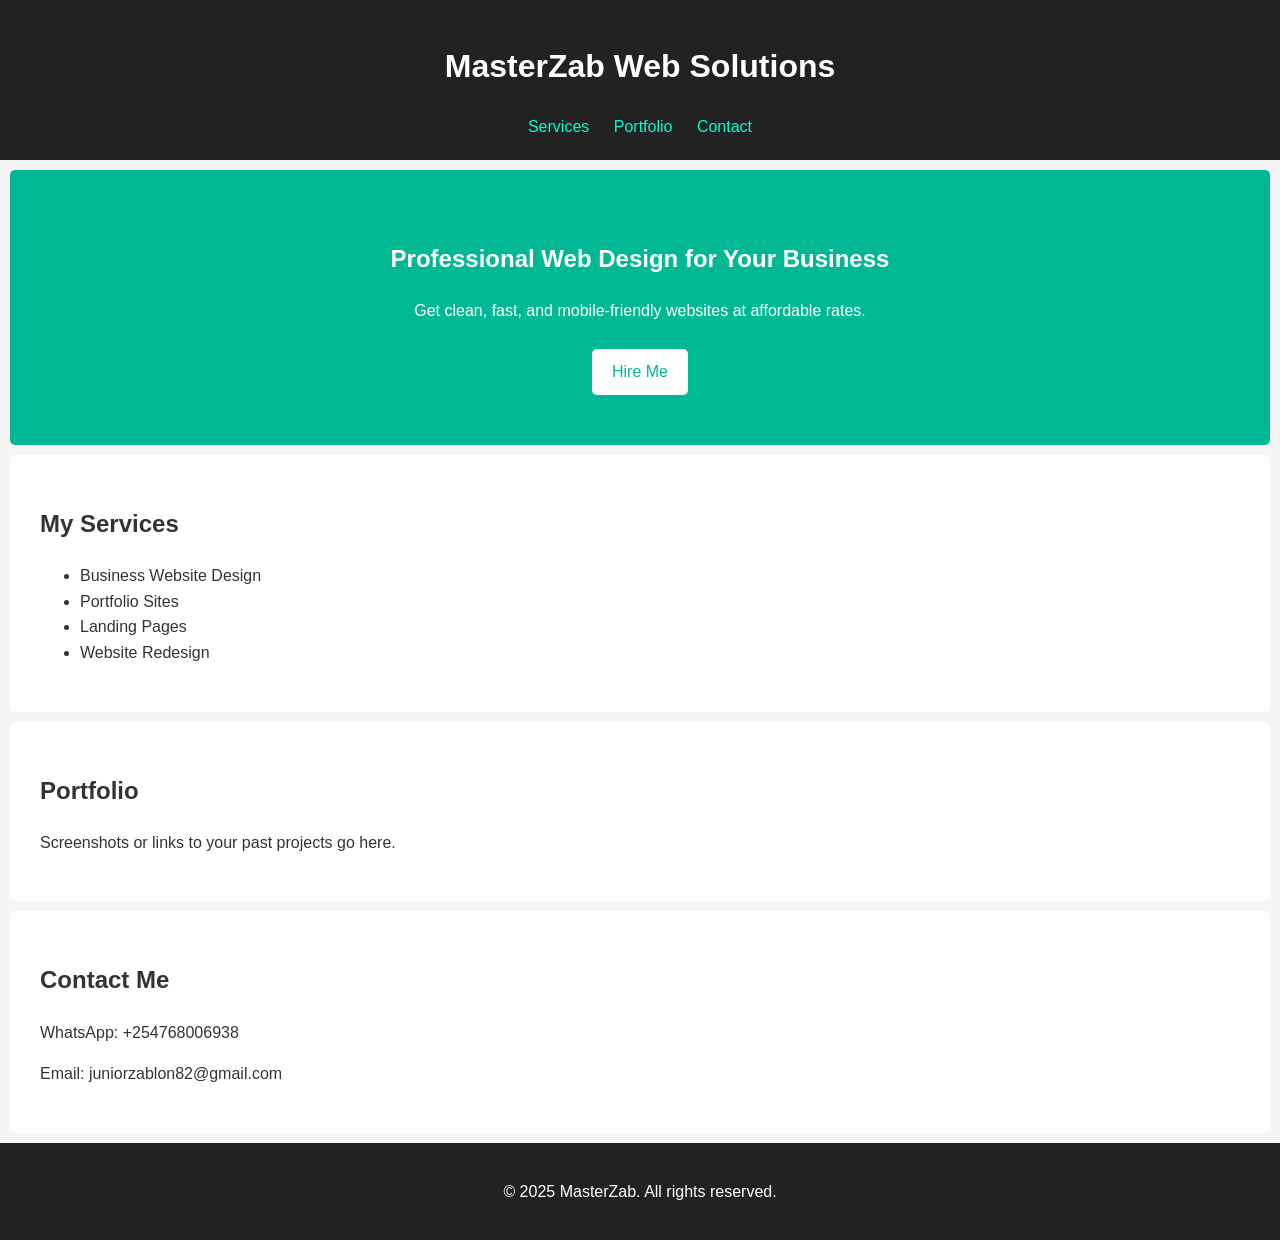
<file: masterzab-site/index.html>
<!DOCTYPE html>
<html lang="en">
<head>
  <meta charset="UTF-8" />
  <meta name="viewport" content="width=device-width, initial-scale=1.0" />
  <title>MasterZab Web Design</title>
  <link rel="stylesheet" href="style.css" />
</head>
<body>
  <header>
    <h1>MasterZab Web Solutions</h1>
    <nav>
      <a href="#services">Services</a>
      <a href="#portfolio">Portfolio</a>
      <a href="#contact">Contact</a>
    </nav>
  </header>

  <section class="hero">
    <h2>Professional Web Design for Your Business</h2>
    <p>Get clean, fast, and mobile-friendly websites at affordable rates.</p>
    <a href="#contact" class="btn">Hire Me</a>
  </section>

  <section id="services">
    <h2>My Services</h2>
    <ul>
 <li>Business Website Design</li>
      <li>Portfolio Sites</li>
      <li>Landing Pages</li>
      <li>Website Redesign</li>
    </ul>
  </section>

  <section id="portfolio">
    <h2>Portfolio</h2>
 <p>Screenshots or links to your past projects go here.</p>
    </section>
<section id="contact">
    <h2>Contact Me</h2>
    <p>WhatsApp: +254768006938</p>
    <p>Email: juniorzablon82@gmail.com</p>
  </section>

  <footer>
    <p>© 2025 MasterZab. All rights reserved.</p>
  </footer>
</body>
</html>
</file>
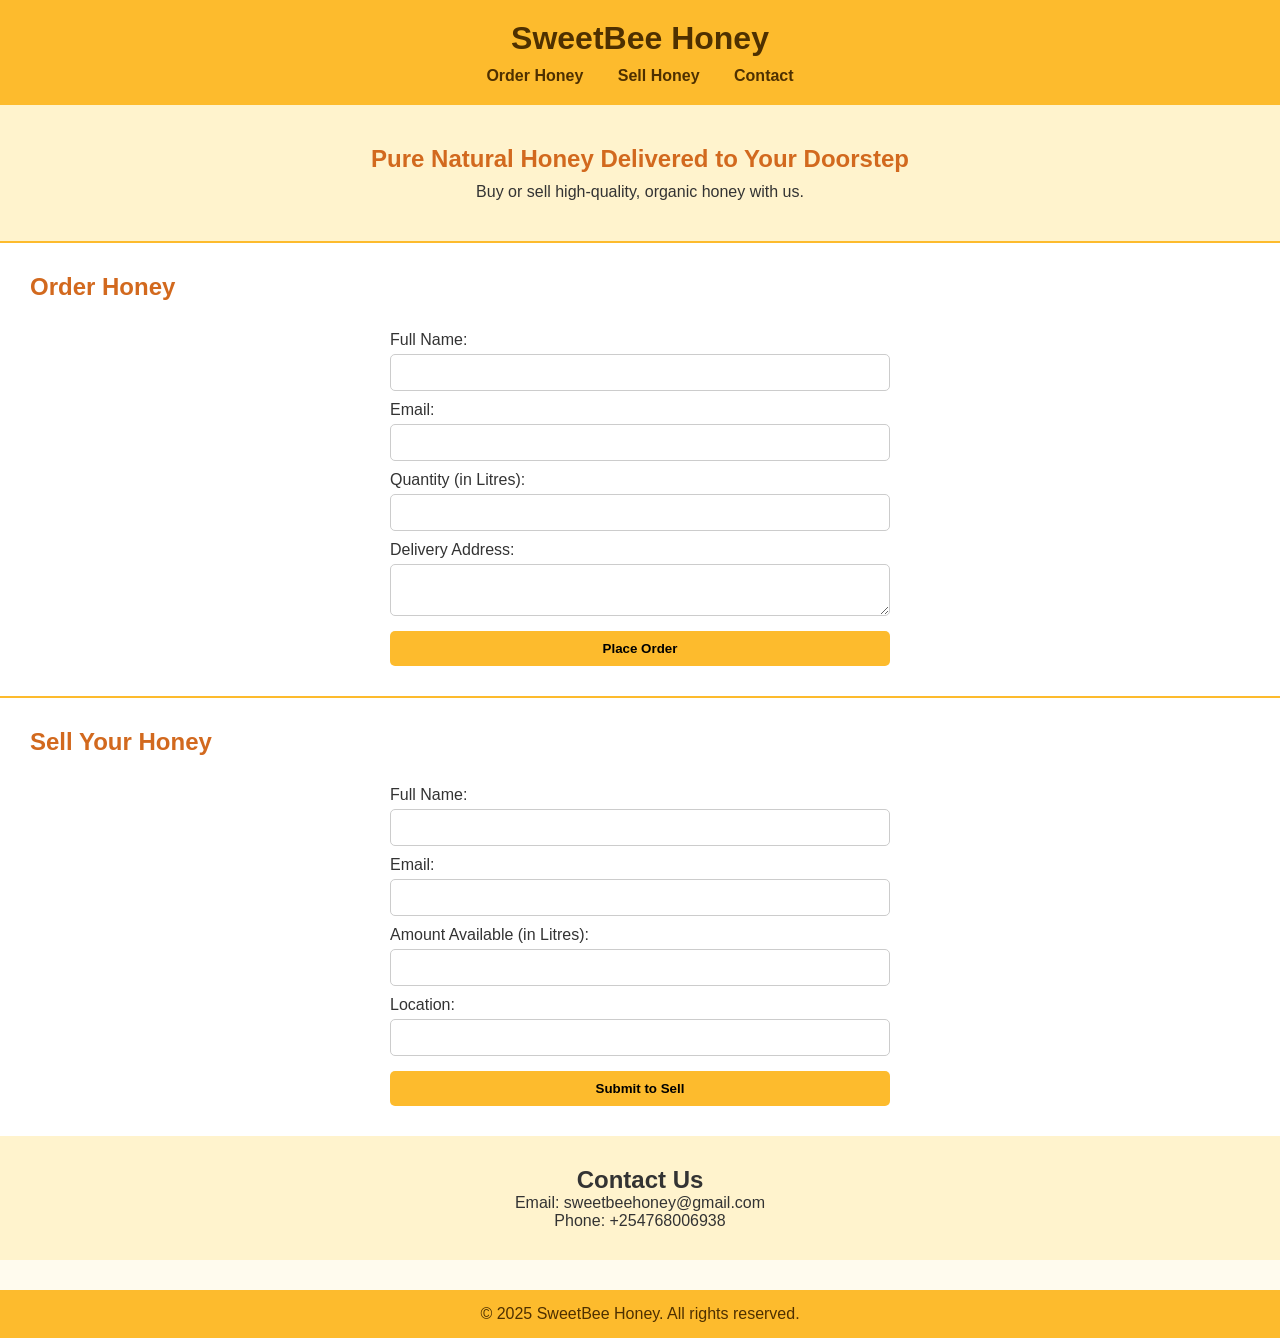
<file: home.html>
<DOCTYPE html>
<html lang="en">
<head>
    <meta charset="UTF-8">
    <meta name="viewport" content="width=device-width, initial-scale=1.0">
    <title>SweetBee Honey</title>
    <link rel="stylesheet" href="style.css">
</head>
<body>
    <header>
        <h1>SweetBee Honey</h1>
        <nav>
            <ul>
                <li><a href="#order">Order Honey</a></li>
                <li><a href="#sell">Sell Honey</a></li>
                <li><a href="#contact">Contact</a></li>
            </ul>
        </nav>
    </header>

    <section class="hero">
        <h2>Pure Natural Honey Delivered to Your Doorstep</h2>
        <p>Buy or sell high-quality, organic honey with us.</p>
    </section>
 
    <section id="order" class="form-section">
        <h2>Order Honey</h2>
        <form>
            <label for="name">Full Name:</label>
            <input type="text" id="name" required>

            <label for="email">Email:</label>
            <input type="email" id="email" required>

            <label for="quantity">Quantity (in Litres):</label>
            <input type="number" id="quantity" min="1" required>

            <label for="address">Delivery Address:</label>
            <textarea id="address" required></textarea>

            <button type="submit">Place Order</button>
        </form>
    </section>

    <section id="sell" class="form-section">
        <h2>Sell Your Honey</h2>
        <form>
            <label for="seller-name">Full Name:</label>
            <input type="text" id="seller-name" required>

            <label for="seller-email">Email:</label>
            <input type="email" id="seller-email" required>

            <label for="amount">Amount Available (in Litres):</label>
            <input type="number" id="amount" min="1" required>

            <label for="location">Location:</label>
            <input type="text" id="location" required>

            <button type="submit">Submit to Sell</button>
        </form>
    </section>

    <section id="contact" class="contact">
        <h2>Contact Us</h2>
        <p>Email: sweetbeehoney@gmail.com</p>
        <p>Phone: +254768006938      </p>
    </section>

    <footer>
        <p>&copy; 2025 SweetBee Honey. All rights reserved.</p>
    </footer>
</body>
</html
</file>
<file: masterzab-site/style.css>
body 
{
  font-family: Arial, sans-serif;
  margin: 0;
  padding: 0;
  line-height: 1.6;
  background: #f5f5f5;
  color: #333;
}

header {
  background: #222;
  color: white;
  padding: 20px;
  text-align: center;
}

nav a {
  margin: 0 10px;
  color: #00ffcc;
  text-decoration: none;
}

.hero {
  padding: 50px;
  text-align: center;
  background: #00b894;
  color: white;
}

.btn {
  display: inline-block;
  background: #fff;
  color: #00b894;
  padding: 10px 20px;
  margin-top: 10px;
  text-decoration: none;
  border-radius: 5px;
}

section {
  padding: 30px;
  background: white;
  margin: 10px;
  border-radius: 5px;
}

footer {
  text-align: center;
  padding: 20px;
  background: #222;
  color: white;
}
</file>
<file: style.css>
* {
    margin: 0;
    padding: 0;
    box-sizing: border-box;
}
body {
    font-family: 'Segoe UI', Tahoma, Geneva, Verdana, sans-serif;
    background: #fffbee;
    color: #333;
}
header {
    background: #fdbb2d;
    padding: 20px;
    text-align: center;
}
header h1 {
    color: #4e3000;
}
nav ul {
    list-style: none;
    margin-top: 10px;
}
nav ul li {
    display: inline;
    margin: 0 15px;
}
nav a {
    text-decoration: none;
    color: #4e3000;
    font-weight: bold;
}
.hero {
    background: #fff3cd;
    text-align: center;
    padding: 40px 20px;
}
.hero h2 {
    margin-bottom: 10px;
    color: #d2691e;
}
.form-section {
    padding: 30px;
    background: #ffffff;
    border-top: 2px solid #fdbb2d;
}
.form-section h2 {
    margin-bottom: 20px;
    color: #d2691e;
}
form {
    max-width: 500px;
    margin: auto;
    display: flex;
    flex-direction: column;
}
form label {
    margin: 10px 0 5px;
}
form input,
form textarea {
    padding: 10px;
    border: 1px solid #ccc;
    border-radius: 5px;
}
form button {
    margin-top: 15px;
    padding: 10px;
    background: #fdbb2d;
    border: none;
    border-radius: 5px;
    font-weight: bold;
    cursor: pointer;
}
form button:hover {
    background: #f9a825;
}
.gallery {
    padding: 40px 20px;
    background: #fff;
    text-align: center;
}
.gallery h2 {
    margin-bottom: 20px;
    color: #d2691e;
}
.gallery-container {
    display: flex;
    flex-wrap: wrap;
    justify-content: center;
    gap: 20px;
}
.product {
    background: #fff8dc;
    border-radius: 10px;
    padding: 15px;
    width: 250px;
    box-shadow: 0 0 10px rgba(0, 0, 0, 0.1);
}
.product img {
    width: 100%;
    border-radius: 5px;
}
.product h3 {
    margin-top: 10px;
    color: #8b4513;
}
.contact {
    padding: 30px;
    background: #fff3cd;
    text-align: center;
}
footer {
    background: #fdbb2d;
    text-align: center;
    padding: 15px;
    color: #4e3000;
    margin-top: 30px;
}
@media screen and (max-width: 768px) {
    nav ul {
        display: block;
        text-align: center;
    }
    nav ul li {
        display: block;
        margin: 10px 0;
    }
    .gallery-container {
        flex-direction: column;
        align-items: center;
    }
    form {
        width: 90%;
    }
}
</file>
